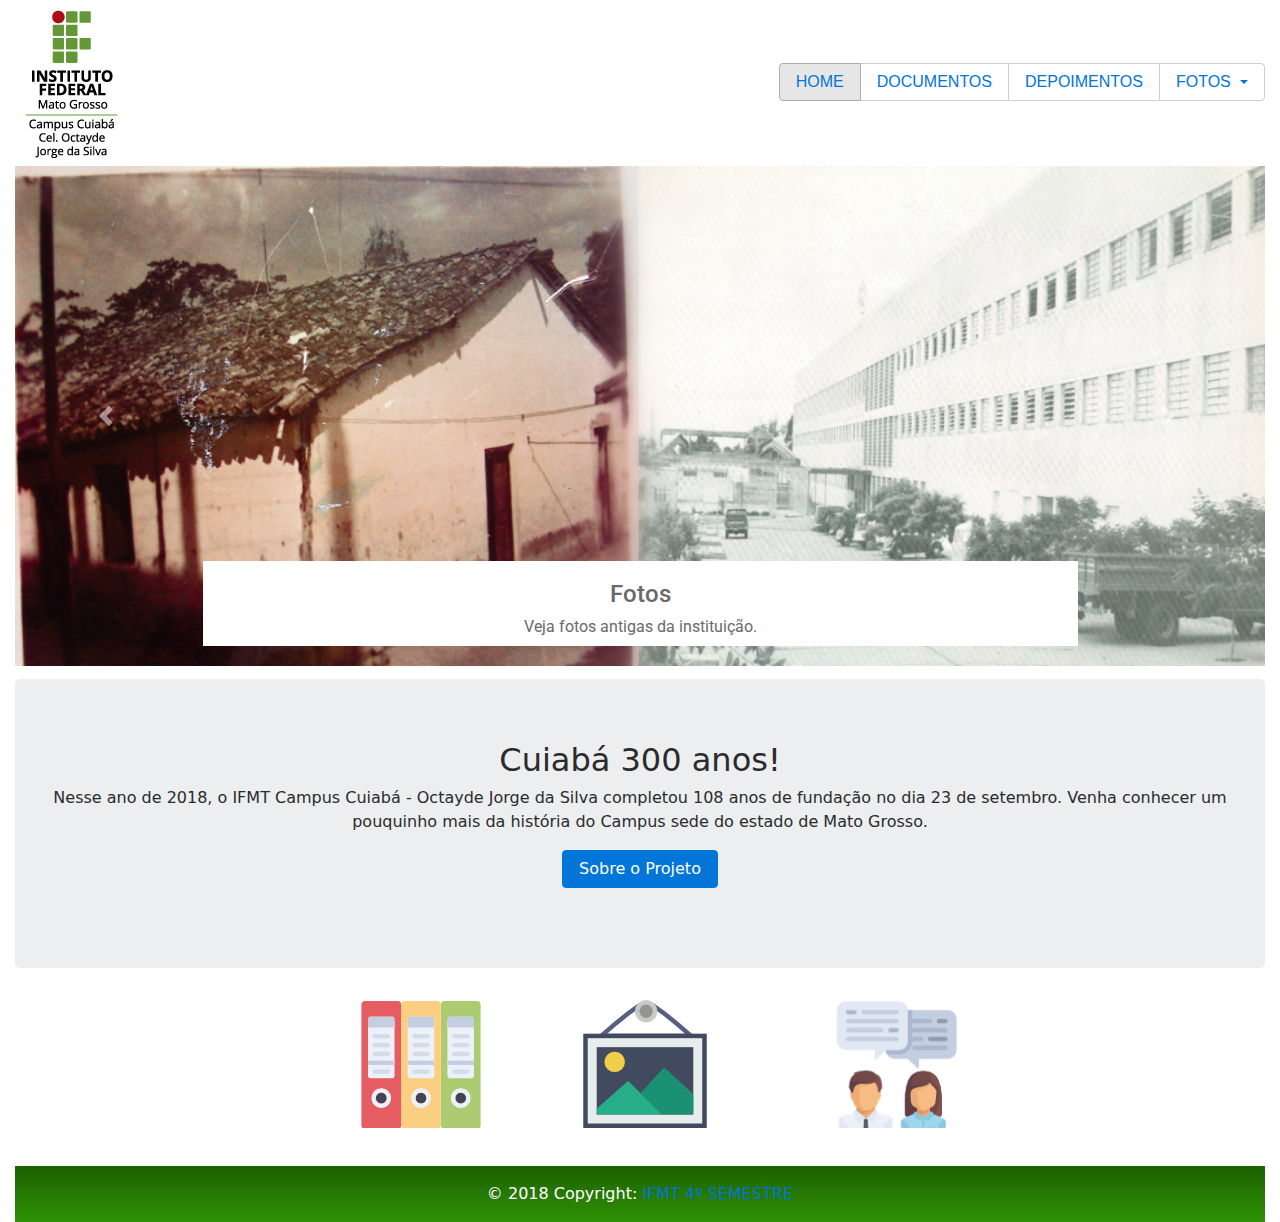
<file: src/index.html>
﻿<!DOCTYPE html>
<html lang="pt-br">
  <head>
    <meta charset="utf-8">
    <meta http-equiv="X-UA-Compatible" content="IE=edge">
    <meta name="viewport" content="width=device-width, initial-scale=1">

    <title>Cuiabá 300 anos</title>

    <meta name="description" content="Source code generated using layoutit.com">
    <meta name="author" content="Leandro Dias, Amanda Azevedo, Israel Gomes, Mário David, Francisco Junqueira, Thiago Camarão, Jonilson Nascimento">

    <link href="https://fonts.googleapis.com/css?family=Roboto" rel="stylesheet"> 
    <link href="css/style.css" rel="stylesheet">
	<link href="css/bootstrap.min.css" rel="stylesheet">

  </head>
  <body>


    <div class="container-fluid">
	<div class="row">
		<div class="col-md-12">
			<img alt="Bootstrap Image Preview" src="img/logo.png">


            <div class="btn-group" role="group" aria-label="Button group with nested dropdown" id="menu">
                <button type="button" class="btn btn-secondary active"><a href="index.html">HOME</a></button>
                <button type="button" class="btn btn-secondary"><a href="index.html">DOCUMENTOS</a></button>
                <button type="button" class="btn btn-secondary"><a href="index.html">DEPOIMENTOS</a></button>

                <div class="btn-group" role="group">
                    <button id="btnGroupDrop1" type="button" class="btn btn-secondary dropdown-toggle" data-toggle="dropdown" aria-haspopup="true" aria-expanded="false" style="color: #0275D8">
                        FOTOS
                    </button>
                    <div class="dropdown-menu" aria-labelledby="btnGroupDrop1">
                        <a class="dropdown-item" href="#">EAAMT</a>
                        <a class="dropdown-item" href="#">EIC</a>
                        <a class="dropdown-item" href="#">ETFMT</a>
                        <a class="dropdown-item" href="#">CEFETMT</a>
                        <a class="dropdown-item" href="#">IFMT</a>
                    </div>
                </div>
            </div>


			<div class="carousel slide" id="carousel-803124" data-ride="carousel">
				<ol class="carousel-indicators">
					<li data-slide-to="0" data-target="#carousel-803124" class="active">
					</li>
					<li data-slide-to="1" data-target="#carousel-803124">
					</li>
					<li data-slide-to="2" data-target="#carousel-803124">
					</li>
				</ol>
				<div class="carousel-inner">
					<div class="carousel-item active">
						<img class="d-block w-100" alt="Carousel Bootstrap First" src="img/f1.png"  height="500">
						<div class="carousel-caption">
							<h4 class="coloracao">
								Fotos
							</h4>

						<p class="coloracao">Veja fotos antigas da instituição. </p>

						</div>
					</div>
					<div class="carousel-item">
						<img class="d-block w-100" alt="Carousel Bootstrap Second" src="img/f2.png" height="500">
						<div class="carousel-caption">
							<h4 class="coloracao">
								Documentos
							</h4>

						<p class="coloracao">Tenha acesso à documentos importantes da instituição </p>

						</div>
					</div>
					<div class="carousel-item">
						<img class="d-block w-100" alt="Carousel Bootstrap Third" src="img/f3.png" height="500">
						<div class="carousel-caption">
							<h4 class="coloracao">
								Depoimentos
							</h4>

						<p class="coloracao">Depoimentos de quem fez parte da institução. </p>

						</div>

					</div>
				</div> <a class="carousel-control-prev" href="#carousel-803124" data-slide="prev"><span class="carousel-control-prev-icon"></span> <span class="sr-only">Previous</span></a> <a class="carousel-control-next" href="#carousel-803124" data-slide="next"><span class="carousel-control-next-icon"></span> <span class="sr-only">Next</span></a>
			</div>
			<div class="jumbotron">
				<h2 style="text-align: center;">
					Cuiabá 300 anos!
				</h2>
				<p style="text-align: center">
					Nesse ano de 2018, o IFMT Campus Cuiabá - Octayde Jorge da Silva completou 108 anos de fundação no dia 23 de setembro. Venha conhecer um pouquinho mais da história do Campus sede do estado de Mato Grosso.
				</p>
				<p style="text-align: center">
					<a class="btn btn-primary btn-large" href="projeto.html" style="margin:0 auto;">Sobre o Projeto</a>
				</p>
			</div>
		</div>
	</div>
	<div class="row" id="categorias">
		<!--<div class="col-md-3">
		<a href="http://www.google.com"><img alt="Bootstrap Image Preview" src="https://www.layoutit.com/img/sports-q-c-140-140-3.jpg" class="img-thumbnail"></a>
		</div> -->
		<div class="col-md-3">
			<a href="#"><img alt="Bootstrap Image Preview" src="img/documents.png"></a>
			<a href="#"><h3 class="f1"> Documentos </h3></a>
		</div>
		<div class="col-md-3">
			<a href="#"><img alt="Bootstrap Image Preview" src="img/fotos.png"></a>
			<a href="#"><h3 class="f1" style="padding-left:35px">Fotos </h3></a>
		</div>
		<div class="col-md-3">
			<a href="#"><img alt="Bootstrap Image Preview" src="img/depoiments.png"></a>
			<a href="#"><h3 class="f1"> Depoimentos </h3></a>
		</div>
	</div>
		<footer class="page-footer font-small blue" id="rodape">
			<!-- Copyright -->
			<div class="footer-copyright text-center py-3">© 2018 Copyright:
				<a href="https://mdbootstrap.com/education/bootstrap/"> IFMT 4º SEMESTRE</a>
			</div>
			<!-- Copyright -->
		</footer>
	<!-- <div class="row">
		<div class="col-md-12">
			<h3>
				h3. Lorem ipsum dolor sit amet.
			</h3>
		</div> -->
	</div>
	</div>

    <script src="js/jquery.min.js"></script>
    <script src="js/bootstrap.min.js"></script>
    <script src="js/scripts.js"></script>
  </body>
</html>
</file>
<file: src/css/style.css>
body{
    margin: 0;
    padding: 0;
}

#rodape {
    backgrdound-color: #0c7a00;
    background-image: linear-gradient(to bottom, #1d6000, #2f9105);
    color: white;
    text-decoration: none;

}

#menu{
    float: right;
    margin-top: 5%;

}


a:visited{
   text-decoration: none;
}

a{
    text-decoration: none;
}

#categorias{
    margin-left: 25%;
}

.bg_video {
    position: fixed;
    right: 0;
    bottom: 0;
    min-width: 100%;
    min-height: 100%;
}

.f1{
    color: #FFF;

}

.jumbotron{
    margin-top: 1%;
}


.carousel-caption{
    font-family: 'Roboto', sans-serif;
    background-color :white ;
    color:black;
    height: 85px;

}

.coloracao{
    color: #696969;
}

#filtro{
    background-color: black;
    border-radius: 25px;
}
</file>
